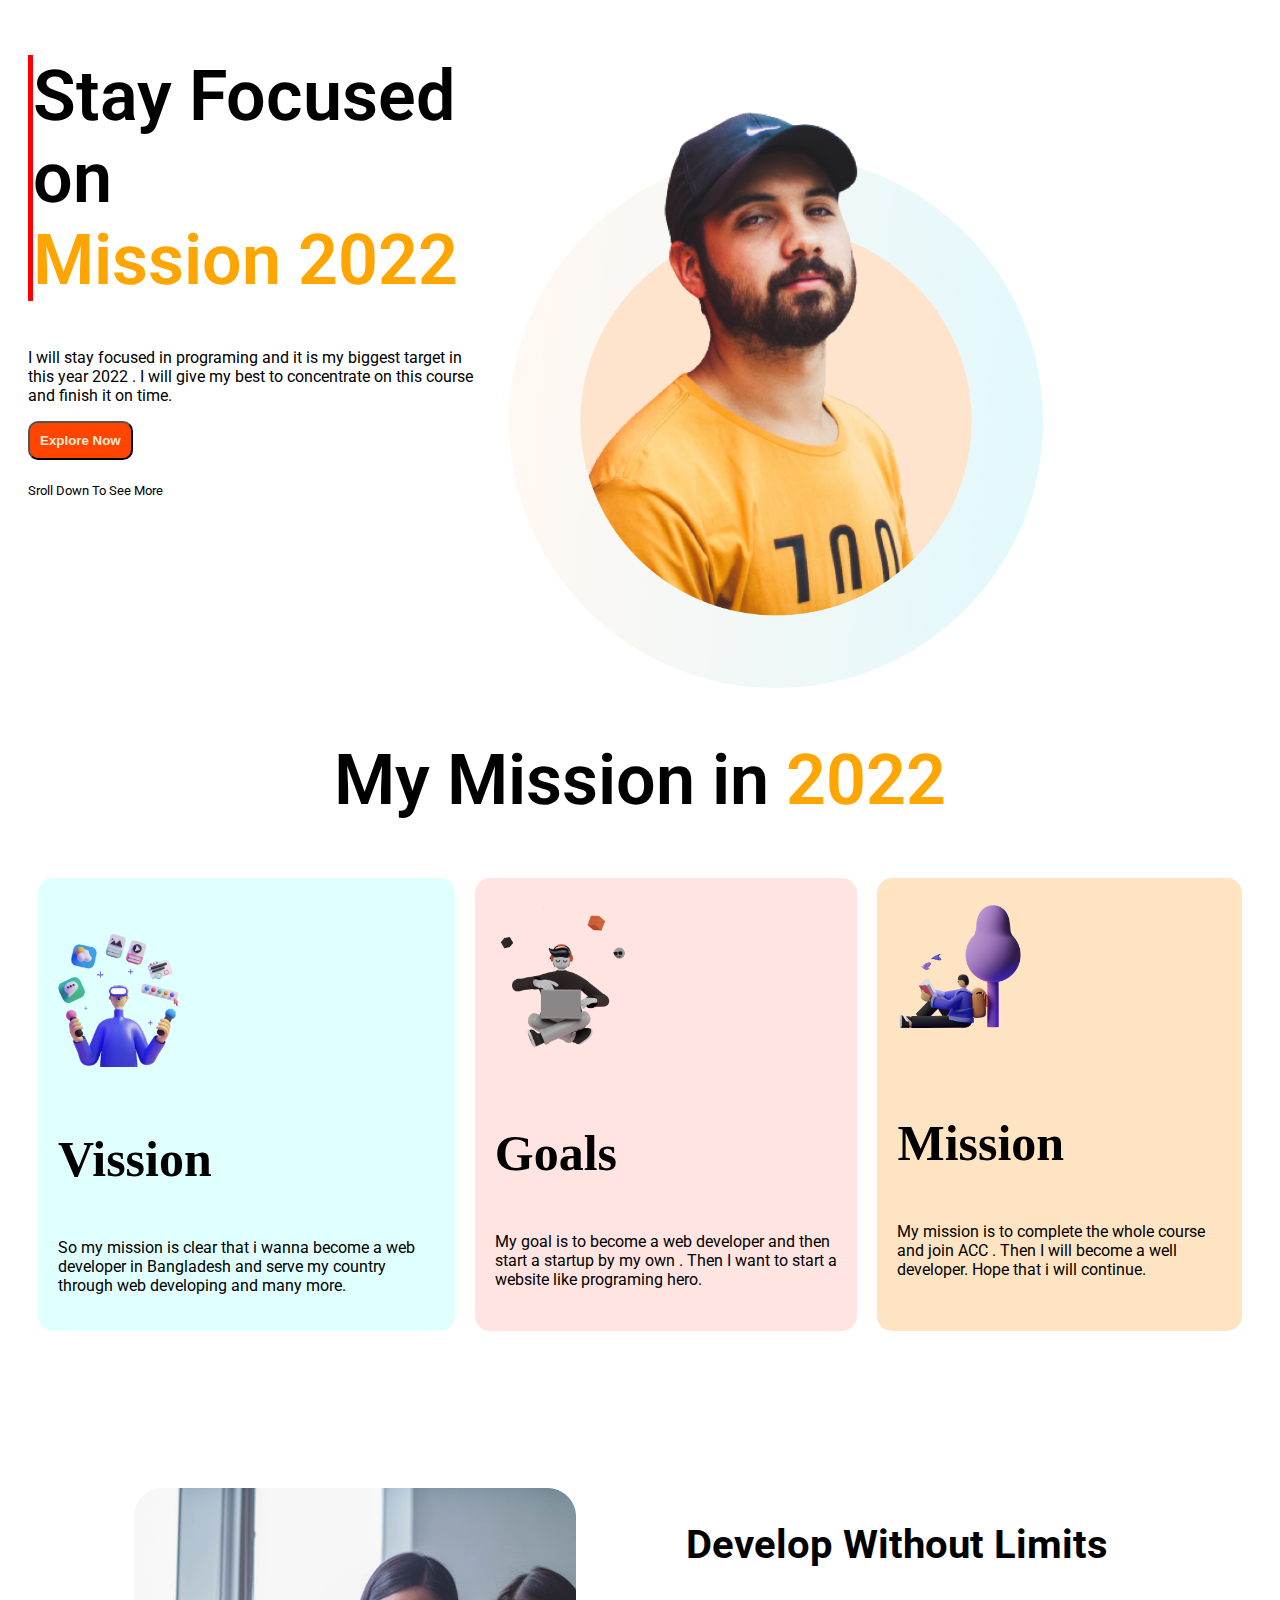
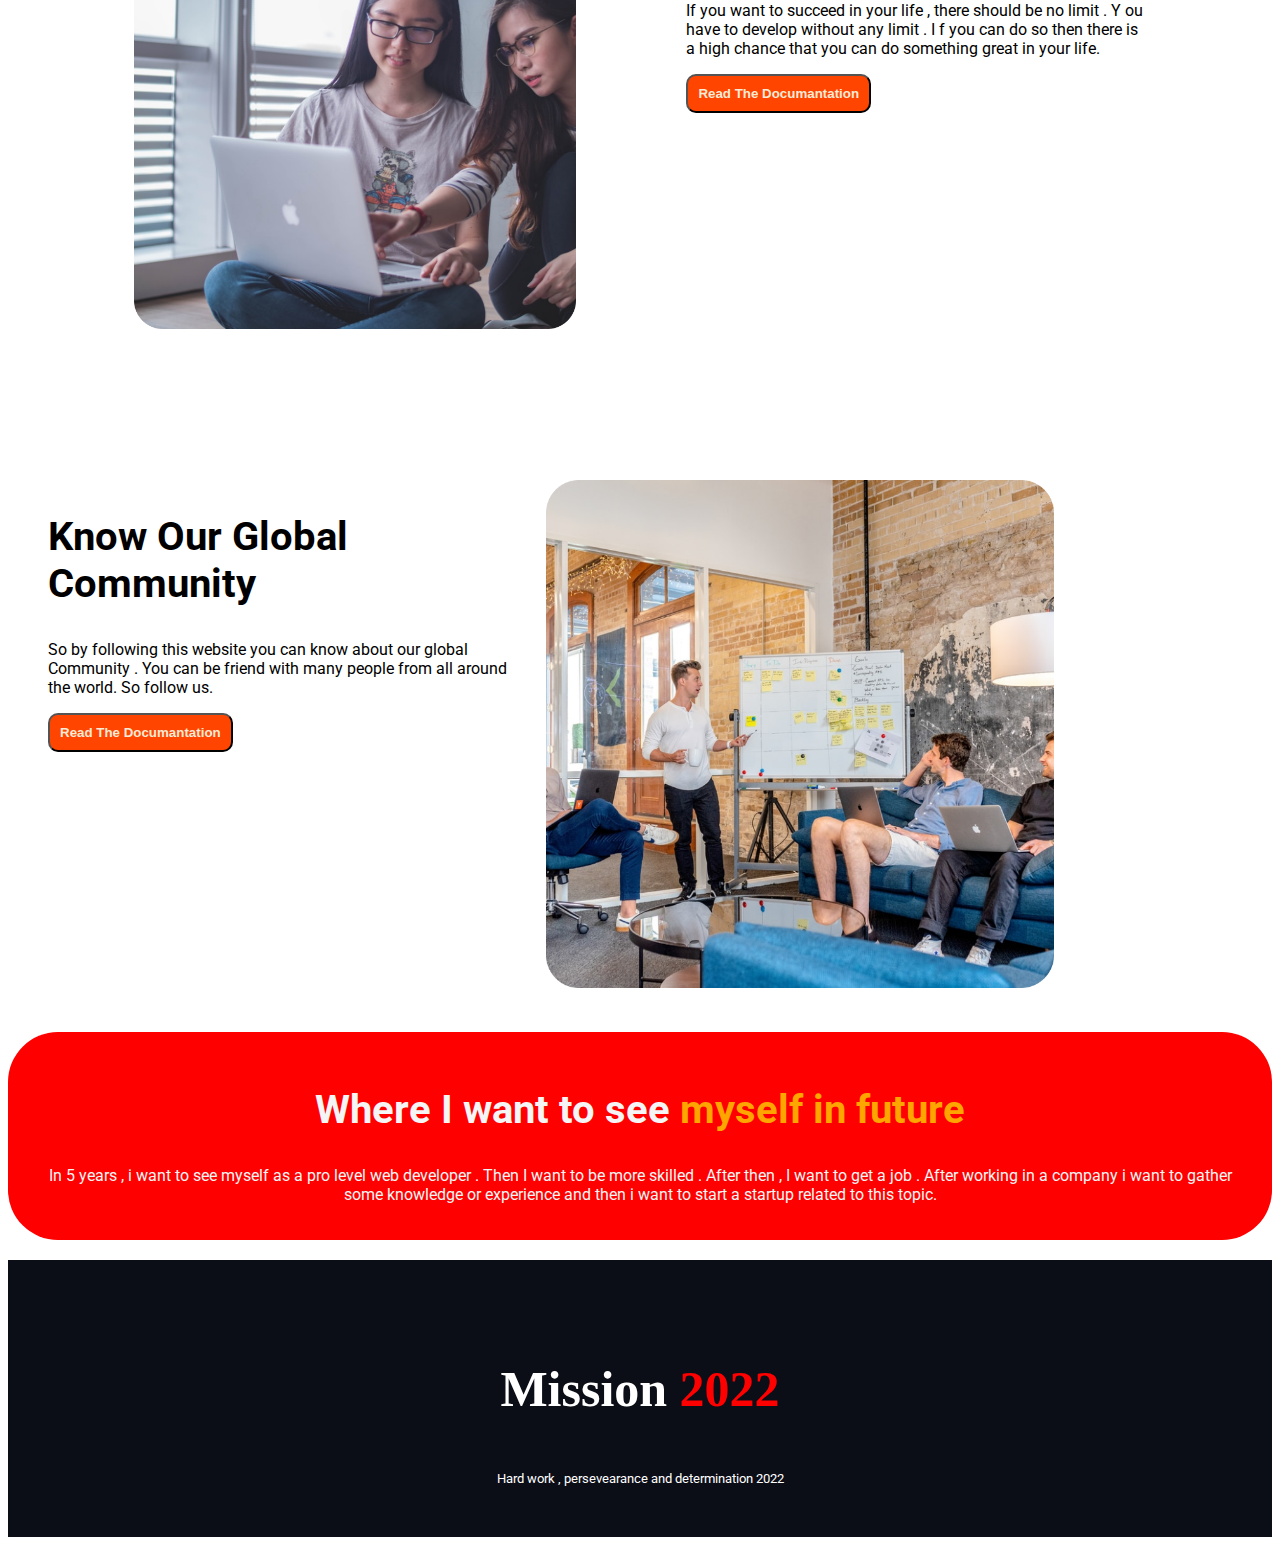
<file: Assignment/index.html>
<!DOCTYPE html>
<html lang="en">
<head>
    <meta charset="UTF-8">
    <meta http-equiv="X-UA-Compatible" content="IE=edge">
    <meta name="viewport" content="width=device-width, initial-scale=1.0">
    <title>Document</title>
    <link rel="stylesheet" href="style.css">
    <link rel="preconnect" href="https://fonts.googleapis.com">
<link rel="preconnect" href="https://fonts.gstatic.com" crossorigin>
<link href="https://fonts.googleapis.com/css2?family=Oswald&family=Poppins&family=Roboto&display=swap" rel="stylesheet">
</head>
<body>
  <section class="upper-part">
      <div  class="half-width">
        <h1 id="gradient">Stay Focused on <br>
            <span class="orange">Mission 2022</span> </h1>
            <p>I will stay focused in programing and it is my biggest target in this year 2022 . I will give my best to concentrate on this course and finish it on time.</p>
            <button>Explore Now</button><br>
            <small>Sroll Down To See More</small>
      </div>
      <div class="half-width">
          <img src="mission-2022-main/mission-2022-main/images/person/person-2.png" alt="">
      </div>
     
  </section>
  <section>
      <h1 style="text-align: center;">My Mission in <span class="orange">2022</span></h1>
      <div class="half-width2">
          <div class="blue">
<div class="half-width-img">
    <img src="mission-2022-main/mission-2022-main/images/illustrators/illustrator-1.png" alt="">
</div>
<div>
    <h3>Vission</h3>
    <p>So my mission is clear that i wanna become a web developer in Bangladesh and serve my country through web developing and many more.</p>
</div>
          </div>
          <div class="babypink">
            <div class="half-width-img">
                <img src="mission-2022-main/mission-2022-main/images/illustrators/illustrator-2.png" alt="">
            </div>
            <div>
                <h3>Goals</h3>
                <p>My goal is to become a web developer and then start a startup by my own . Then I want to start a website like programing hero.</p>
            </div>
          </div>
          <div class="peach">
            <div class="half-width-img">
                <img src="mission-2022-main/mission-2022-main/images/illustrators/illustrator-3.png" alt="">
            </div>
            <div>
                <h3>Mission</h3>
                <p>My mission is to complete the whole course and join ACC . Then I will become a well developer. Hope that i will continue.</p>
            </div>
          </div>
      </div>
  </section>
  <section class="middle-part">
    <div class="half-width3 width3">
        <img src="mission-2022-main/mission-2022-main/images/pictures/coding.png" alt="">
    </div>
    <div class="half-width3">
      <h2>Develop Without Limits </h2>
          <p>If you want to succeed in your life , there should be no limit . Y ou have to develop without any limit . I f you can do so then there is a high chance that you can do something great in your life.</p>
          <button>Read The Documantation</button><br>
    </div>   
</section>
<section class="lowermiddle">
    <div  class="half-width4">
      <h2>Know Our Global Community </h2>
          <p>So by following this website you can know about our global Community . You can be friend with many people from all around the world. So follow us.</p>
          <button>Read The Documantation</button><br>
    </div>
    <div class="half-width4">
        <img src="mission-2022-main/mission-2022-main/images/pictures/project.png" alt="">
    </div>
    </section>
<section class="last-part-bg">
<h2 class="last-part">Where I want to see <span class="orange">myself in future</span></h2>
<p class="last-part">In 5 years , i want to see myself as a pro level web developer . Then I want to be more skilled . After then , I want to get a job . After working in a company i want to gather some knowledge or experience and then i want to start a startup related to this topic.</p>
</section>
<div class="footer">
    <h3>Mission <span id="red">2022</span></h3>
<small>Hard work , persevearance and determination 2022</small>
</div>
</body>
</html>
</file>
<file: Assignment/style.css>
body{
    font-family: 'Roboto', sans-serif;
}
h1{
    font-weight: 600;
    font-size: 70px;
}
h3{
    font-family:'Redressed', cursive;;
    font-size: 50px;
}
.orange{
    color: orange;
}
.upper-part{
    display: flex;
}
.half-width{
    padding-left: 10px;
    margin-left: 10px;  
}
#gradient{
    border-left: 5px solid red;
}
.half-width img{
    width: 70%;
}
button{
    padding: 10px 10px;
    border-radius: 10px;
    background-color: orangered;
    color: antiquewhite;
font-weight:900;
margin-bottom: 20px;
}
.half-width2{
    display: flex;
    margin: 20px;
}
.half-width-img img{
    width: 50%;
    margin-left: -20px;
}
.blue{
    background-color: lightcyan;
    margin: 10px;
    border-radius: 15px;
    padding: 20px;
}
.babypink{
    background-color: mistyrose;
    margin: 10px;
    border-radius: 15px;
    padding: 20px;
}
.peach{
    background-color: bisque;
    margin: 10px;
    border-radius: 15px;
    padding: 20px;
}
h2{
    font-size: 40px;
}
.middle-part{
    display: flex;
    padding: 10%;
   
}
.half-width3 img{
    width: 80%;
}
/* .middle-part{
    background-image: url(mission-2022-main/mission-2022-main/images/shapes/shape-1.png);
    background-repeat: no-repeat;
} */
.lowermiddle{
    display: flex;
    padding-bottom: 20px;
     margin-top: 20px;
margin-bottom: 20px;
margin-left: 20px;
}
.half-width4{
    padding-left: 10px;
    margin-left: 10px;  
}
.half-width4 img{
    width: 70%;
}
.last-part{
    text-align: center;
    justify-content: center;
}
.last-part-bg{
    background-color: red;
    color: whitesmoke;
    padding: 20px;
    border-radius: 50px;
}
.footer{
    text-align: center;
    justify-content: center;
    background-color: #0B0D17;
    color: white;
    padding: 50px;
    margin-top: 20px;
}
#red{
    color: red;
}
</file>
